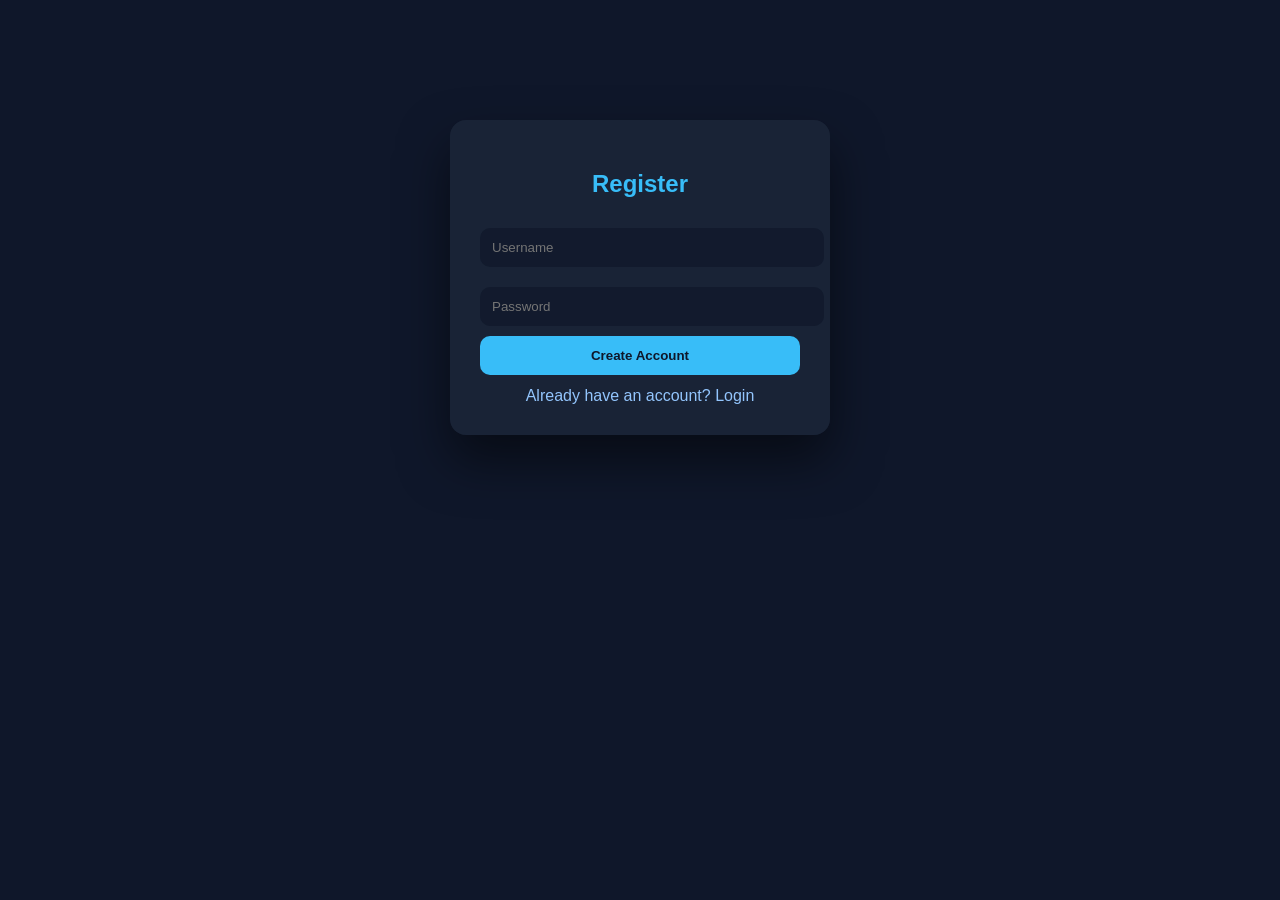
<file: templates/register.html>
<!DOCTYPE html>
<html>
<head>
    <title>Register</title>
    <link rel="stylesheet" href="/static/style.css">
</head>
<body>

<div class="auth-container">

    <h2>Register</h2>

    <form method="POST">
        <input type="text" name="username" placeholder="Username" required>
        <input type="password" name="password" placeholder="Password" required>
        <button type="submit">Create Account</button>
    </form>

    <a href="/login">Already have an account? Login</a>

</div>

</body>
</html>
</file>
<file: static/style.css>
/* =========================
   GLOBAL
========================= */
body {
    font-family: Arial, sans-serif;
    margin: 0;
    background: #0f172a;
    color: #e2e8f0;
}

/* =========================
   APP LAYOUT
========================= */
.app {
    display: flex;
}

/* =========================
   SIDEBAR
========================= */
.sidebar {
    width: 220px;
    height: 100vh;

    background: rgba(11, 18, 32, 0.95);
    backdrop-filter: blur(10px);

    padding: 20px;
    position: fixed;
    left: 0;
    top: 0;
}

.sidebar h2 {
    color: #38bdf8;
    margin-bottom: 30px;
}

.sidebar a {
    display: block;
    color: #e2e8f0;
    text-decoration: none;
    margin: 15px 0;
    transition: 0.2s;
}

.sidebar a:hover {
    color: #38bdf8;
    transform: translateX(6px);
}

/* =========================
   MAIN CONTENT
========================= */
.main {
    margin-left: 220px;
    width: calc(100% - 220px);
    padding: 24px;
    animation: fadeIn 0.6s ease-in;
}

@keyframes fadeIn {
    from { opacity: 0; transform: translateY(10px); }
    to { opacity: 1; transform: translateY(0); }
}

/* =========================
   TITLE
========================= */
h1 {
    text-align: center;
    margin-top: 30px;

    font-size: 40px;
    font-weight: bold;
    letter-spacing: 1px;

    background: linear-gradient(90deg, #38bdf8, #a78bfa);

    background-clip: text;
    -webkit-background-clip: text;
    -webkit-text-fill-color: transparent;
}

/* =========================
   SEARCH
========================= */
.search-box {
    text-align: center;
    margin-top: 20px;
}

.search-box input {
    width: 320px;
    padding: 10px 12px;

    border-radius: 10px;
    border: 1px solid rgba(255,255,255,0.1);

    background: rgba(15, 23, 42, 0.6);
    color: white;

    transition: 0.25s;
}

.search-box input:focus {
    outline: none;
    border-color: #38bdf8;
    box-shadow: 0 0 14px rgba(56,189,248,0.3);
}

.search-box button {
    padding: 10px 14px;
    border-radius: 10px;
    border: none;
    background: #38bdf8;
    color: white;
    cursor: pointer;
    margin-left: 6px;
}

/* =========================
   FILTERS
========================= */
.filters {
    text-align: center;
    margin-top: 15px;
}

.filters a button {
    margin: 5px;
    padding: 8px 12px;

    border-radius: 8px;
    border: 1px solid rgba(255,255,255,0.08);

    background: #1e293b;
    color: white;

    transition: 0.2s;
    cursor: pointer;
}

.filters a button:hover {
    background: #38bdf8;
    color: #0f172a;
}

/* =========================
   CARDS
========================= */
.cards {
    display: flex;
    gap: 20px;
    margin-top: 30px;
}

.card {
    flex: 1;
    background: rgba(30, 41, 59, 0.7);
    padding: 22px;
    border-radius: 15px;

    text-align: center;

    transition: 0.25s;
    border: 1px solid rgba(255,255,255,0.08);
}

.card:hover {
    transform: translateY(-6px);
    box-shadow: 0 18px 35px rgba(0,0,0,0.4);
}

.card h2 {
    font-size: 32px;
    margin: 0;
    color: #38bdf8;
}

.card p {
    color: #94a3b8;
}

/* =========================
   TABLE
========================= */
table {
    width: 100%;
    margin-top: 20px;
    border-collapse: collapse;

    background: rgba(30, 41, 59, 0.5);
    backdrop-filter: blur(10px);

    border-radius: 14px;
    overflow: hidden;
}

th {
    background: #0b1220;
    color: white;
    padding: 12px;
}

td {
    padding: 12px;
    text-align: center;
    border-bottom: 1px solid #334155;
    color: #e2e8f0;
}

tr {
    transition: background 0.2s;
}

tr:hover {
    background: rgba(56, 189, 248, 0.08);
}

/* =========================
   CHARTS
========================= */
.charts {
    margin-top: 40px;
}

/* =========================
   LOADER
========================= */
#loader {
    position: fixed;
    inset: 0;

    background: #0f172a;
    display: flex;
    justify-content: center;
    align-items: center;

    z-index: 999;
}

#loader::after {
    content: "";
    width: 42px;
    height: 42px;

    border: 4px solid #38bdf8;
    border-top: 4px solid transparent;

    border-radius: 50%;
    animation: spin 0.9s linear infinite;
}

@keyframes spin {
    100% { transform: rotate(360deg); }
}

/* =========================
   AUTH (LOGIN / REGISTER)
========================= */
.auth-container {
    width: 320px;
    margin: 120px auto;
    padding: 30px;

    background: rgba(30, 41, 59, 0.75);
    border-radius: 16px;

    text-align: center;
    box-shadow: 0 25px 50px rgba(0,0,0,0.5);
    backdrop-filter: blur(12px);
}

.auth-container h2 {
    margin-bottom: 20px;
    color: #38bdf8;
}

.auth-container input {
    width: 100%;
    padding: 12px;
    margin: 10px 0;

    border: none;
    border-radius: 10px;

    background: rgba(15, 23, 42, 0.7);
    color: white;
}

.auth-container input:focus {
    outline: none;
    box-shadow: 0 0 12px rgba(56,189,248,0.4);
}

.auth-container button {
    width: 100%;
    padding: 12px;

    border: none;
    border-radius: 10px;

    background: #38bdf8;
    color: #0f172a;

    font-weight: bold;
    cursor: pointer;
}

.auth-container button:hover {
    background: #0ea5e9;
}

.auth-container a {
    display: block;
    margin-top: 12px;
    color: #93c5fd;
    text-decoration: none;
}

/* =========================
   FLASH MESSAGE (NEW)
========================= */
.flash-message{
    background:#38bdf8;
    color:#0f172a;
    padding:14px;
    border-radius:12px;
    margin:20px auto;
    text-align:center;
    font-weight:bold;
    width: 60%;
}
</file>
